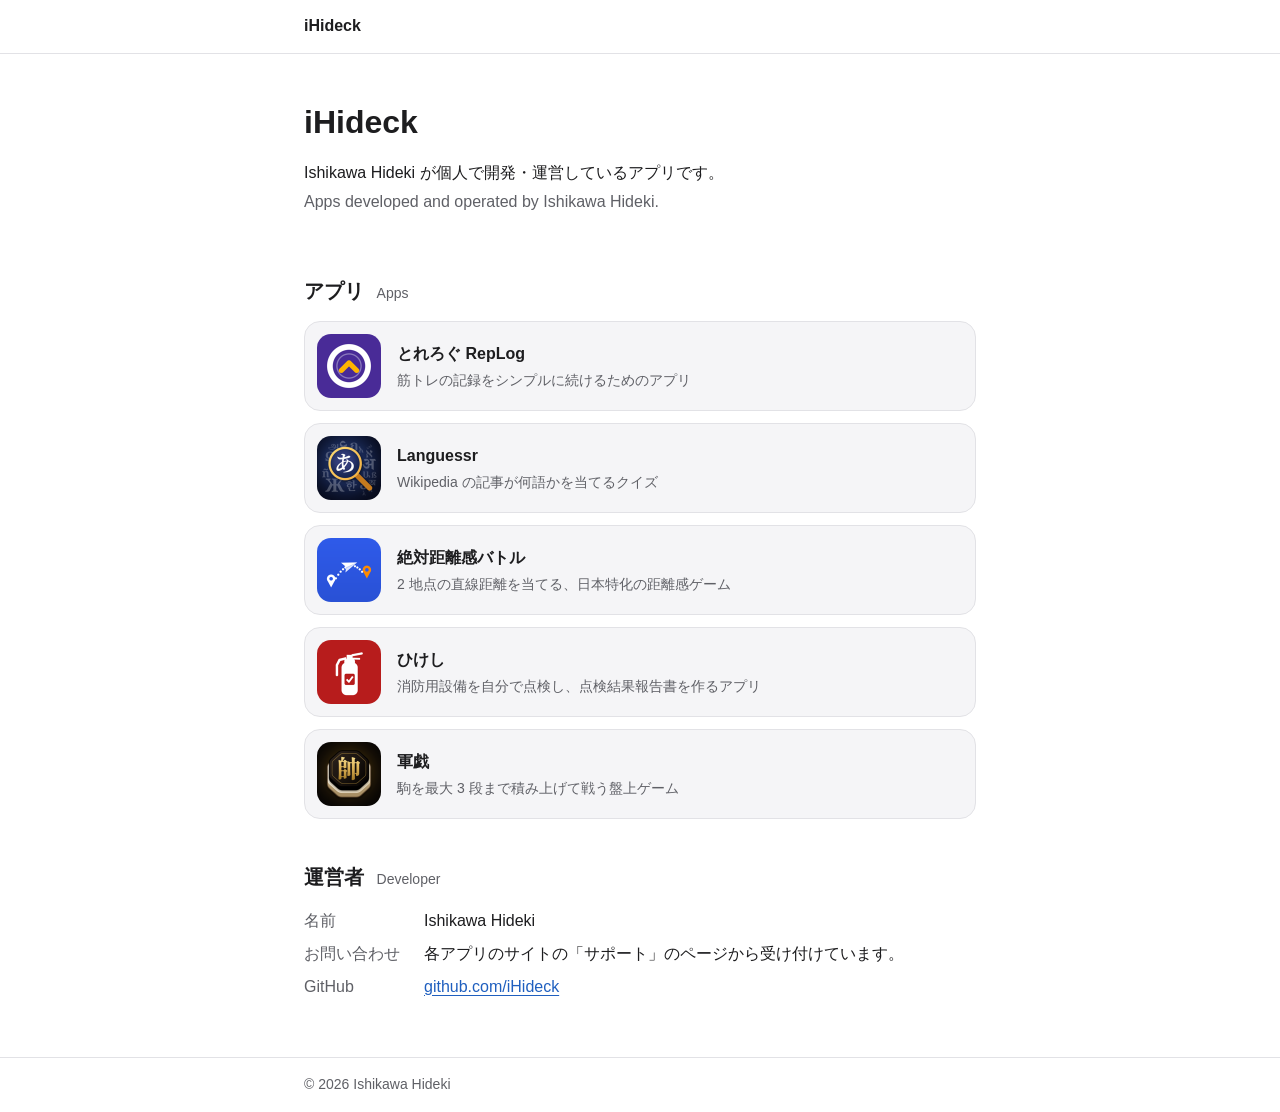
<file: index.html>
<!doctype html>
<html lang="ja">
<head>
  <meta charset="utf-8">
  <meta name="viewport" content="width=device-width, initial-scale=1">
  <title>iHideck</title>
  <meta name="description" content="Ishikawa Hideki（iHideck）が作っているアプリの一覧">
  <link rel="icon" href="/icons/machosterone.png" type="image/png">
  <link rel="stylesheet" href="/style.css">
</head>
<body>
  <header class="site-header">
    <div class="wrap">
      <a class="brand" href="/">iHideck</a>
    </div>
  </header>

  <main class="wrap">
    <section class="hero">
      <h1>iHideck</h1>
      <p>Ishikawa Hideki が個人で開発・運営しているアプリです。</p>
      <p class="en" lang="en">Apps developed and operated by Ishikawa Hideki.</p>
    </section>

    <h2>アプリ <span lang="en">Apps</span></h2>
    <ul class="apps">
      <li>
        <a href="https://machosterone.web.app/">
          <img src="/icons/machosterone.png" alt="" width="64" height="64">
          <span class="name">とれろぐ <span lang="en">RepLog</span></span>
          <span class="desc">筋トレの記録をシンプルに続けるためのアプリ</span>
        </a>
      </li>
      <li>
        <a href="https://languessr.web.app/">
          <img src="/icons/languessr.png" alt="" width="64" height="64">
          <span class="name">Languessr</span>
          <span class="desc">Wikipedia の記事が何語かを当てるクイズ</span>
        </a>
      </li>
      <li>
        <a href="https://zettai-kyorikan-battle.web.app/">
          <img src="/icons/zettai-kyorikan-battle.png" alt="" width="64" height="64">
          <span class="name">絶対距離感バトル</span>
          <span class="desc">2 地点の直線距離を当てる、日本特化の距離感ゲーム</span>
        </a>
      </li>
      <li>
        <a href="https://hikeshi.web.app/">
          <img src="/icons/hikeshi.png" alt="" width="64" height="64">
          <span class="name">ひけし</span>
          <span class="desc">消防用設備を自分で点検し、点検結果報告書を作るアプリ</span>
        </a>
      </li>
      <li>
        <a href="https://gungi.web.app/">
          <img src="/icons/gungi.png" alt="" width="64" height="64">
          <span class="name">軍戯</span>
          <span class="desc">駒を最大 3 段まで積み上げて戦う盤上ゲーム</span>
        </a>
      </li>
    </ul>

    <h2>運営者 <span lang="en">Developer</span></h2>
    <dl class="info">
      <dt>名前</dt>
      <dd>Ishikawa Hideki</dd>
      <dt>お問い合わせ</dt>
      <dd>各アプリのサイトの「サポート」のページから受け付けています。</dd>
      <dt>GitHub</dt>
      <dd><a href="https://github.com/iHideck">github.com/iHideck</a></dd>
    </dl>
  </main>

  <footer class="site-footer">
    <div class="wrap">
      <p>© 2026 Ishikawa Hideki</p>
    </div>
  </footer>
</body>
</html>
</file>
<file: style.css>
:root {
  color-scheme: light dark;
  --bg: #ffffff;
  --surface: #f5f5f7;
  --text: #1d1d1f;
  --muted: #5f6066;
  --accent: #1f5fbf;
  --border: #e2e2e6;
}

@media (prefers-color-scheme: dark) {
  :root {
    --bg: #131315;
    --surface: #1e1e22;
    --text: #ececef;
    --muted: #b0b0b8;
    --accent: #8fb8ff;
    --border: #34343a;
  }
}

*,
*::before,
*::after {
  box-sizing: border-box;
}

html {
  -webkit-text-size-adjust: 100%;
  text-size-adjust: 100%;
}

body {
  margin: 0;
  background: var(--bg);
  color: var(--text);
  font-family: -apple-system, BlinkMacSystemFont, "Hiragino Sans",
    "Hiragino Kaku Gothic ProN", "Noto Sans JP", "Segoe UI", Roboto,
    "Helvetica Neue", Arial, sans-serif;
  line-height: 1.8;
  overflow-wrap: anywhere;
}

a {
  color: var(--accent);
  text-underline-offset: 0.2em;
}

.wrap {
  max-width: 44rem;
  margin: 0 auto;
  padding: 0 16px;
}

.site-header {
  border-bottom: 1px solid var(--border);
}

.site-header .wrap {
  padding-top: 12px;
  padding-bottom: 12px;
}

.brand {
  color: var(--text);
  font-weight: 700;
  text-decoration: none;
}

.hero {
  padding: 40px 0 16px;
}

.hero h1 {
  margin: 0 0 8px;
  font-size: 2rem;
}

.hero p {
  margin: 0;
}

.en,
.desc,
h2 [lang="en"] {
  color: var(--muted);
}

h2 {
  margin: 40px 0 12px;
  font-size: 1.25rem;
}

h2 [lang="en"] {
  margin-left: 0.5em;
  font-size: 0.875rem;
  font-weight: 400;
}

.apps {
  display: grid;
  gap: 12px;
  margin: 0;
  padding: 0;
  list-style: none;
}

.apps a {
  display: grid;
  grid-template-columns: 64px 1fr;
  grid-template-rows: auto auto;
  column-gap: 16px;
  align-items: center;
  padding: 12px;
  border: 1px solid var(--border);
  border-radius: 16px;
  background: var(--surface);
  color: var(--text);
  text-decoration: none;
}

.apps a:hover {
  border-color: var(--accent);
}

.apps img {
  grid-row: 1 / 3;
  border-radius: 14px;
}

.name {
  align-self: end;
  font-weight: 700;
}

.desc {
  align-self: start;
  font-size: 0.875rem;
  line-height: 1.6;
}

.info {
  display: grid;
  grid-template-columns: max-content 1fr;
  gap: 4px 24px;
  margin: 0;
}

.info dt {
  color: var(--muted);
}

.info dd {
  margin: 0;
}

.site-footer {
  margin-top: 56px;
  border-top: 1px solid var(--border);
  color: var(--muted);
  font-size: 0.875rem;
}
</file>
